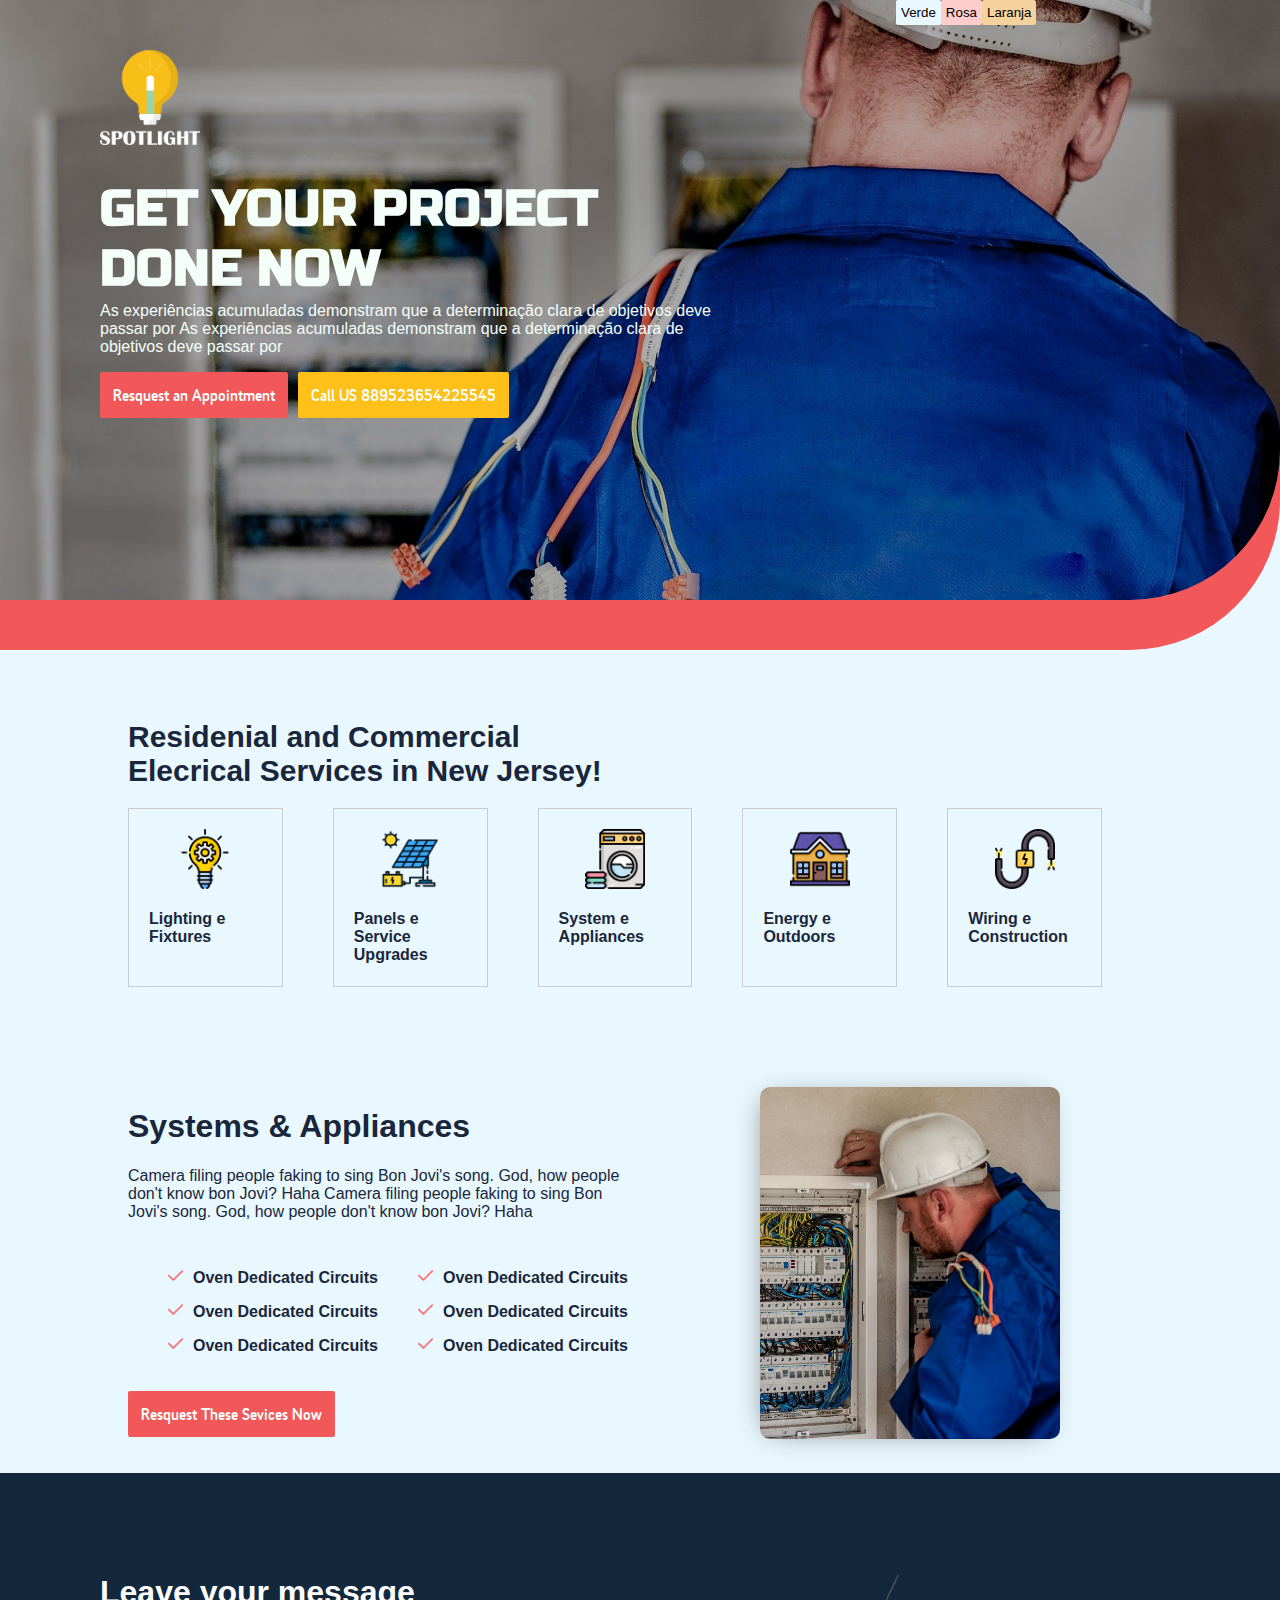
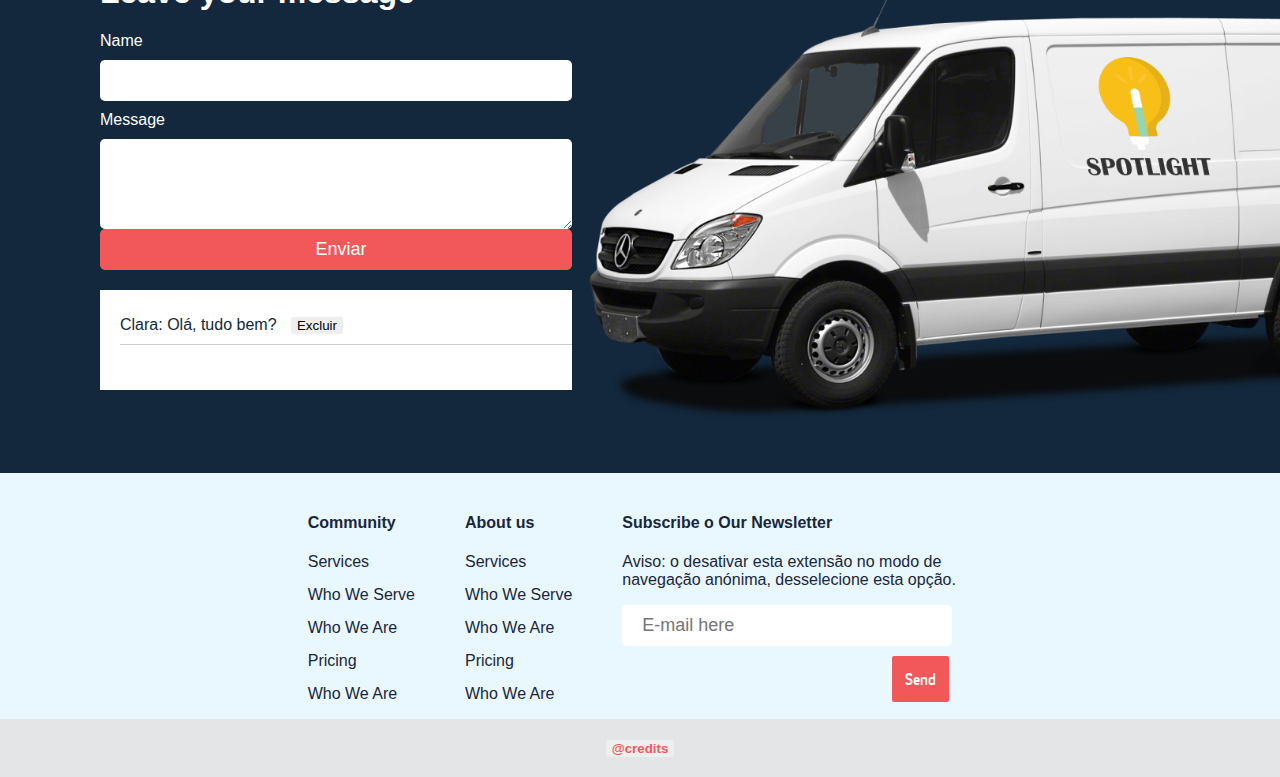
<file: index.html>
<!DOCTYPE html>
<html lang="en">
<head>
  <meta charset="UTF-8">
  <meta name="viewport" content="width=device-width, initial-scale=1.0">
  <link rel="stylesheet" type="text/css" href="./src/css/style.css"/>
  <link rel="stylesheet" type="text/css" href="./src/fonts/fonts.css"/>
  <title>Energy company</title>
</head>
<body id="body">

  <div class="container">
    
    <header class="myheader">
      
      
      <div class="buttonsColors">
      
        <button onclick="change_background1()" class="background1">Verde</button>
        <button onclick="change_background2()" class="background2">Rosa</button>
        <button onclick="change_background3()" class="background3">Laranja</button>
        

      </div>
      <div class="contentHeader">
        <img src="./src/assets/logo.png" alt="" class="logo">
        
        
        <h1>Get your project done now</h1>
        <p>As experiências acumuladas demonstram que a determinação clara de objetivos deve passar por As experiências acumuladas demonstram que a determinação clara de objetivos deve passar por</p>
        <div class="buttonsHeader">
          <button class="mybutton1">Resquest an Appointment</button>
          <button class="mybutton2">Call US 889523654225545</button>

        </div>
        
      </div>
      
    
    </header>
    <div class="banner"></div>

    <div class="content">

      <section class="services">
        <h1>Residenial and Commercial Elecrical Services in New Jersey!</h1>
        <div class="cards-services">
          <div class="card-service">
            <img src="./src/assets/icon-lighting.png" alt="">
            <h4>Lighting e Fixtures</h4>
          </div>
          <div class="card-service">
            <img src="./src/assets/icon-panels.png" alt="">
            <h4>Panels e Service Upgrades</h4>
          </div>
          <div class="card-service">
            <img src="./src/assets/icon-appliances.png" alt="">
            <h4>System e Appliances</h4>
          </div>
          <div class="card-service">
            <img src="./src/assets/icon-energyEoutdoors.png" alt="">
            <h4>Energy e Outdoors</h4>
          </div>
          <div class="card-service">
            <img src="./src/assets/icon-wiring.png" alt="">
            <h4>Wiring e Construction</h4>
          </div>

        </div>
      </section>

      <section class="systems">
        
        <div class="items-systems">
          <h1>Systems & Appliances</h1>
          <p>Camera filing people faking to sing Bon Jovi's  song. God, how people don't  know bon Jovi? Haha Camera filing people faking to sing Bon Jovi's  song. God, how people don't  know bon Jovi? Haha</p>
          <div class="list">
            <ul class="list-systems">
              <li><img src="./src/assets/icon-item.png" alt="" class="icon-item">Oven Dedicated Circuits</li>
              <li><img src="./src/assets/icon-item.png" alt="" class="icon-item">Oven Dedicated Circuits</li>
              <li><img src="./src/assets/icon-item.png" alt="" class="icon-item">Oven Dedicated Circuits</li>
            </ul>
            <ul class="list-systems">
              <li><img src="./src/assets/icon-item.png" alt="" class="icon-item">Oven Dedicated Circuits</li>
              <li><img src="./src/assets/icon-item.png" alt="" class="icon-item">Oven Dedicated Circuits</li>
              <li><img src="./src/assets/icon-item.png" alt="" class="icon-item">Oven Dedicated Circuits</li>
            </ul>
          </div>
          <button class="mybutton1">Resquest These Sevices Now </button>

        </div>

        <div class="img-systems">
          <img src="./src/assets/img-section-systems.jpg" alt="">
        </div>

      


      </section>

      
      

    </div>
    
    
    
  </div>

  
   <section class="comments">
     <div class="commentsContent">
      <h1>Leave your message</h1>
      <form id="form">
        <span>Name</span><input id="name" type="text">
        <span class="spanMessage">Message</span><textarea type="textarea" id="message" class="inputMessage"></textarea>
        <!-- <button id="submit" class="mybutton1">Send</button> -->
        <input class="mybutton1" type="submit" value="Enviar">
      </form>
      
      <div class="boxComments">
      
        <ul class="list-comments">
          <li>Clara: Olá, tudo bem? <button>Excluir</button></li>
		  

        </ul>
        
      </div>

     </div>

     
     
     


   </section>


   <section class="informations">
     <div class="community">
       <h4>Community</h4>
       <ul>
         <li>Services</li>
         <li>Who We Serve</li>
         <li>Who We Are</li>
         <li>Pricing</li>
         <li>Who We Are</li>
       </ul>
     </div>
     <div class="about">
      <h4>About us</h4>
       <ul>
         <li>Services</li>
         <li>Who We Serve</li>
         <li>Who We Are</li>
         <li>Pricing</li>
         <li>Who We Are</li>
       </ul>
    </div>

    <div class="subscribe">
      <h4>Subscribe o Our Newsletter</h4>
      <p>Aviso: o  desativar esta extensão no modo de navegação anónima, desselecione esta opção.</p>
      <input placeholder="E-mail here" type="email">
      <button class="mybutton1">Send</button>
    </div>

   </section>

   


   

   <footer>


    <div id="modalCreditss" class="modalContainer">
      <div class="modal">
        <button class="closeModal">x</button>
        <b>Desenvolvimento Web</b><br>
        Feito com <b>amor</b> por Maria Clara &#10083; 
      </div>
    </div>

    <button href="" class="credits">@credits</button>
    

   </footer>


   <script src="./src/js/background.js"></script>
   <script src="./src/js/modal.js"></script>
   <script src="./src/js/messages.js"></script>

  
</body>
</html>
</file>
<file: src/css/style.css>
html, body {
  margin:0px;
  padding: 0px;
  font-family: 'Gill Sans', 'Gill Sans MT', Calibri, 'Trebuchet MS', sans-serif;
  background-color: #E9F8FF;
  color: #19263B;
}



.container{
  
  margin:0px;
  padding: 0px;
 
}

.content{
  width: 80%;
  margin: 0 auto;
  margin-bottom: 30px;

}

ul{
  list-style:none; 
}

button{
  cursor: pointer;
  outline:none;
  border: 0;
  border-radius: 2px;
}
.myheader{
  background-image: url("../assets/img-top2.png");
  border-radius: 0px 0px 150px 0px;
  background-repeat: no-repeat;
  background-color: #000000;

  width: 100%;
  height: 40%;
  min-height: 600px;

	background-size: cover;
  background-position: center;
	display: flex;
	flex-direction: column;
  position: relative; 
  color: #F5FFFA;

}

.myheader .logo{
  max-width: 100px;

}

.myheader .contentHeader {
  display: flex;
  flex-direction: column;
  margin-left: 100px;
  margin-top: 50px;
  max-width: 50%;
}

.myheader h1{
  text-transform: uppercase;
  
  font-size: 50px;
  font-family: "Russo One";
}

.myheader p{
  margin-top: -30px;
}

.banner{
  height: 200px;
  background-color: #F2585A;
  /* z-index: -200000; */
  margin-top: -150px;
  position: static;
  border-radius: 0px 0px 150px 0px;
}
.buttonsColors{
 
  margin-left: 70%;
  position: absolute;
  display: flex;
  flex-direction: row;
  max-width: 100%;
}

.buttonsColors button{
  border: 0;
  padding: 5px;
  max-width: 50%;
  
}

.buttonsColors button:focus {
  border: 1px solid rgb(119, 119, 119);
  -webkit-box-shadow: 5px 5px 28px -4px #6D6D6D; 
  box-shadow: 5px 5px 28px -4px #6D6D6D;
  
} 

.background1{
  background-color:  #E9F8FF;
}
.background2{
  background-color: rgb(255, 204, 204) !important;
}
.background3{
  background-color: rgb(245, 210, 157);
}





.buttonsHeader{
  display: flex;
  flex-direction: row;

}
.buttonsHeader .mybutton1 {
  margin-right: 10px;
}

.mybutton1{
  color: #F5FFFA;
  background-color: #F2585A;
  border: 0;
  
  padding: 13px;
  font-family: "Tame Book";
  font-size: 17px;
  
  
}

.mybutton1:hover{
  opacity: 0.9;

}
.mybutton2{
  color: #F5FFFA;
  background-color: #FEC019;
  padding: 13px;
  font-family: "Tame Book";
  font-size: 17px;
  
}
.mybutton2:hover{
  opacity: 0.9;

}

section{
  margin-top: 70px;
}

.services h1{
  width: 50%;
  font-size: 30px;
}

.services .cards-services{
  display: flex;
  flex-direction: row;
}

.cards-services .card-service{
  width: 45%;
  
  margin-right: 50px;
  border: 1px solid rgb(204, 204, 204);
  
}
.cards-services .card-service:hover{
  -webkit-box-shadow: 5px 5px 28px -4px #6D6D6D; 
  box-shadow: 5px 5px 28px -4px #6D6D6D;
  background-color: #ffffff;
}

.cards-services .card-service img{
  width: 60px;
  display: block;
  margin-left: auto;
  margin-right: auto;
  padding-top: 20px;
}


.cards-services .card-service h4{
  max-width: 70%;
  padding-left: 20px;

}

.systems{
  display: flex;
  flex-direction: row;
  margin-top: 100px;
  
}


.items-systems {
  width: 50%;
  margin-right: 120px;
}

.img-systems img{
  width: 300px;
  border-radius: 10px;
  -webkit-box-shadow: -5px 2px 28px -12px #6D6D6D; 
  box-shadow: -5px 2px 28px -12px #6D6D6D;
}

.list{
  display: flex;
  flex-direction: row;
  margin-bottom: 20px;
}

.list .list-systems{
  font-weight: bold;
  
}

 .icon-item{
  width: 15px;
  padding-right: 10px;

}

.list .list-systems li{
  margin-top: 15px;
}




.comments {
  background-image: url("../assets/background-contact.PNG");

  background-repeat: no-repeat;

  width: 100%;
  height: 40%;
  min-height: 600px;

	background-size: cover;
  background-position: center;
	display: flex;
	flex-direction: column;
  position: relative;
  background-color: #13283D ;
  margin:0px;
  padding: 0px;
  margin-bottom: 20px;
  /* display: flex;
  flex-direction: row; */
  
}

.comments .img-contact{
  border-radius: 10px;
  max-width: 40%;
  
}
.comments .img-contact img{
  max-width: 100%;
  
}

.commentsContent{
  margin-left: 100px;
  margin-top: 50px;
  color: #ffffff;
  padding-top: 30px;
}

.boxComments{
  color: #13283D;
  background-color: white;
  max-width: 40%;
  overflow:auto;
  height: 100px;
  margin-top: 20px;

}

.boxComments .list-comments{
  padding-left: 20px;
}
.list-comments li span{
  font-weight: bold;
  margin-right: 8px;
}

.list-comments li{
  border-bottom: 1px solid rgb(204, 204, 204);
  padding-bottom: 10px;
  padding-top: 10px;
}

.list-comments button{
  margin-left: 10px;
}

.commentsContent #form{
  display: flex;
  flex-direction: column;
  max-width: 40%;
  font-family: 'Gill Sans', 'Gill Sans MT', Calibri, 'Trebuchet MS', sans-serif;
}

#form button{
  max-width: 40%;
  text-align: center;
  margin-left: 60%;
  margin-top: 10px;

}


.commentsContent input{
  padding: 10px;
  padding-left: 20px;
  border: 0;
  border-radius: 5px;
  outline:none;
  font-family: 'Gill Sans', 'Gill Sans MT', Calibri, 'Trebuchet MS', sans-serif;
  font-size: 18px;
}

.commentsContent span{
  margin-bottom: 10px;
}

.commentsContent .inputMessage{
  height: 70px;
  padding: 10px;
  padding-left: 20px;
  border: 0;
  border-radius: 5px;
  outline:none
  
}

.commentsContent textarea{
  font-family: 'Gill Sans', 'Gill Sans MT', Calibri, 'Trebuchet MS', sans-serif;
  font-size: 18px;
}

.commentsContent .spanMessage{
  margin-top: 10px;
}

.informations{
  display: flex;
  flex-direction: row;
  /* margin-left: 100px; */
  max-width: 100%;
  margin: 0 auto;
  justify-content: center;
  /* align-items: center */
  
}

.informations ul{
  padding-left: 0px;
  margin-right: 50px;
}

.informations ul li{
  margin-bottom: 15px;
}



.informations .subscribe{
  /* max-width: 00px; */
  width: 350px;
}

.informations .subscribe button{
  max-width: 40%;
  text-align: center;
  margin-left: 77%;
  margin-top: 10px;
}
.informations input{
  width: 300px;
  padding: 10px;
  padding-left: 20px;
  border: 0;
  border-radius: 5px;
  outline:none;
  font-family: 'Gill Sans', 'Gill Sans MT', Calibri, 'Trebuchet MS', sans-serif;
  font-size: 18px;
}
/* .informations .informationsContent{
  margin-left: 100px;
  max-width: 80%;
  margin: 0 auto;
} */

.modalContainer{
  width: 100%;
  height: 100%;
  background-color: rgb(0, 0, 0, .5);
  position: fixed;
  top: 0px;
  left: 0px;
  z-index: 20000;
  display: none;
  justify-content: center;
  align-items: center;
}

.modalContainer.show{
  display: flex;

}

.modal{
  background-color: #ffffff;
  width: 60%;
  min-width: 300px;
  text-align: center;
  padding: 40px;
  position: relative;

}

@keyframes modal{
  from{
    opacity: 0;
    transform: translate3d(0, -60px, 0);
  }
  to{
    opacity: 1;
    transform: translate3d(0, 0px, 0);
  }
}

.show .modal{
  animation: modal .3s;

}

.closeModal{
  position: absolute;
  top: 0px;
  right: 0px;
  
}


footer{
  text-align: center;
  background-color: rgb(228, 229, 230);
  padding: 20px;
}
footer button{
  text-decoration: none;
  color: #F2585A;
  font-weight: bold;
 
  
}
</file>
<file: src/fonts/fonts.css>
@font-face {
  font-family: "Russo One";
  src: local(Russo One), url(../fonts/RussoOne-Regular.ttf);
}

@font-face {
  font-family: "Tame Book";
  src: local(Tame W01 Book), url(../fonts/TameBook.ttf);
}
</file>
